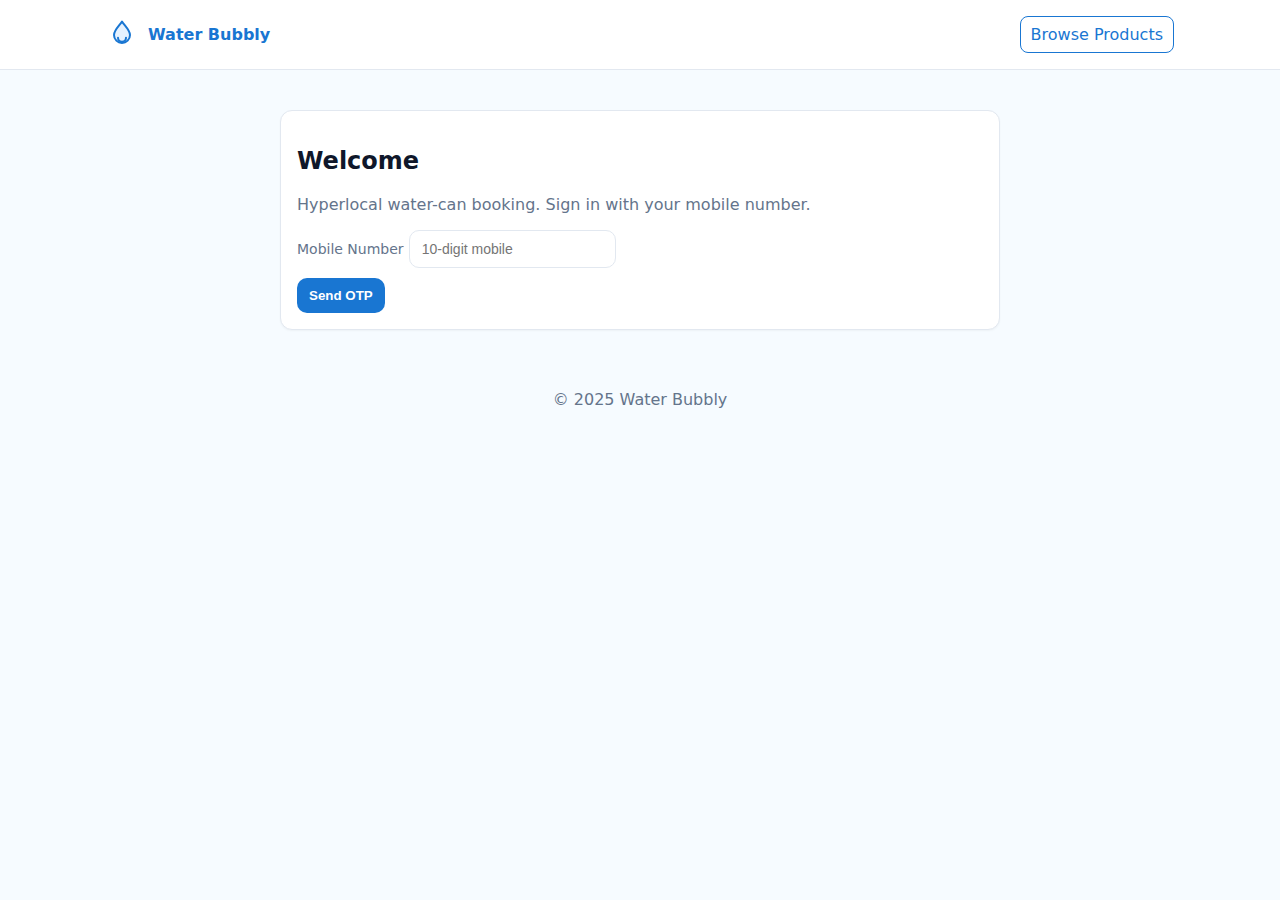
<file: Github/water-bubbly/index.html>
<!doctype html>
<html lang="en">
<head>
  <meta charset="utf-8">
  <meta name="viewport" content="width=device-width, initial-scale=1">
  <title>Water Bubbly - Welcome</title>
  <link rel="stylesheet" href="css/style.css">
  <script defer src="js/app.js"></script>
</head>
<body>
  <nav class="navbar">
    <div class="container nav-inner">
      <div class="brand"><img src="assets/logo.svg" alt="logo"/> Water Bubbly</div>
      <div class="nav-links">
        <a class="btn-outline" href="#" onclick="event.preventDefault(); window.location.href='pages/products.html'">Browse Products</a>
      </div>
    </div>
  </nav>
  <main class="container">
    <div class="card" style="max-width:720px; margin: 24px auto;">
      <h2>Welcome</h2>
      <p class="" style="color:#64748b;">Hyperlocal water-can booking. Sign in with your mobile number.</p>

      <div id="step-phone">
        <form onsubmit="return startOtp(event)">
          <div class="row">
            <div class="grow">
              <label>Mobile Number</label>
              <input id="phone" type="tel" placeholder="10-digit mobile" required pattern="[0-9]{10}">
            </div>
          </div>
          <div class="row">
            <button class="btn-primary" type="submit">Send OTP</button>
          </div>
        </form>
      </div>

      <div id="step-otp" class="hidden">
        <form onsubmit="return verifyOtp(event)">
          <div class="row">
            <div class="grow">
              <label>Enter OTP</label>
              <input id="otp" type="text" placeholder="4-digit OTP" required pattern="[0-9]{4}">
              <div id="otp-hint" style="color:#64748b; font-size:12px;">Demo OTP: <span id="otp-code"></span></div>
            </div>
          </div>
          <div class="row">
            <button class="btn-primary" type="submit">Verify</button>
            <button class="btn-outline" type="button" onclick="resetFlow()">Change Number</button>
          </div>
        </form>
      </div>

      <div id="step-signup" class="hidden">
        <h3>Finish Signup</h3>
        <form onsubmit="return completeSignup(event)">
          <div class="row">
            <div class="grow">
              <label>Name</label>
              <input id="name" required>
            </div>
            <div class="grow">
              <label>Email</label>
              <input id="email" type="email" required>
            </div>
          </div>
          <div class="row">
            <div class="grow">
              <label>Address</label>
              <input id="address" required>
            </div>
            <div class="grow">
              <label>Residence Type</label>
              <select id="residence" required>
                <option value="Apartment">Apartment</option>
                <option value="Independent House">Independent House</option>
                <option value="Office">Office</option>
              </select>
            </div>
          </div>
          <div class="row">
            <button class="btn-primary" type="submit">Create Account</button>
          </div>
        </form>
      </div>
    </div>
  </main>
  <footer class="footer">© 2025 Water Bubbly</footer>

  <script>
    let pendingPhone = null;
    let demoOtp = null;

    function startOtp(e) {
      e.preventDefault();
      const phone = document.getElementById('phone').value;
      pendingPhone = phone;
      demoOtp = ('' + Math.floor(1000 + Math.random() * 9000));
      document.getElementById('otp-code').textContent = demoOtp;
      document.getElementById('step-phone').classList.add('hidden');
      document.getElementById('step-otp').classList.remove('hidden');
      return false;
    }

    function verifyOtp(e) {
      e.preventDefault();
      const otp = document.getElementById('otp').value;
      if (otp !== demoOtp) { alert('Invalid OTP'); return false; }
      const existing = WB.findUserByPhone(pendingPhone);
      if (existing) {
        WB.setSession(pendingPhone);
        window.location.href = 'pages/dashboard.html';
      } else {
        document.getElementById('step-otp').classList.add('hidden');
        document.getElementById('step-signup').classList.remove('hidden');
      }
      return false;
    }

    function completeSignup(e) {
      e.preventDefault();
      const user = {
        phone: pendingPhone,
        name: document.getElementById('name').value,
        email: document.getElementById('email').value,
        address: document.getElementById('address').value,
        residence: document.getElementById('residence').value,
      };
      WB.upsertUser(user);
      WB.setSession(pendingPhone);
      window.location.href = 'pages/dashboard.html';
      return false;
    }

    function resetFlow() {
      pendingPhone = null; demoOtp = null;
      document.getElementById('step-otp').classList.add('hidden');
      document.getElementById('step-signup').classList.add('hidden');
      document.getElementById('step-phone').classList.remove('hidden');
    }
  </script>
</body>
<!--
  Deliverable: Simple responsive prototype with localStorage persistence.
-->
</html>
</file>
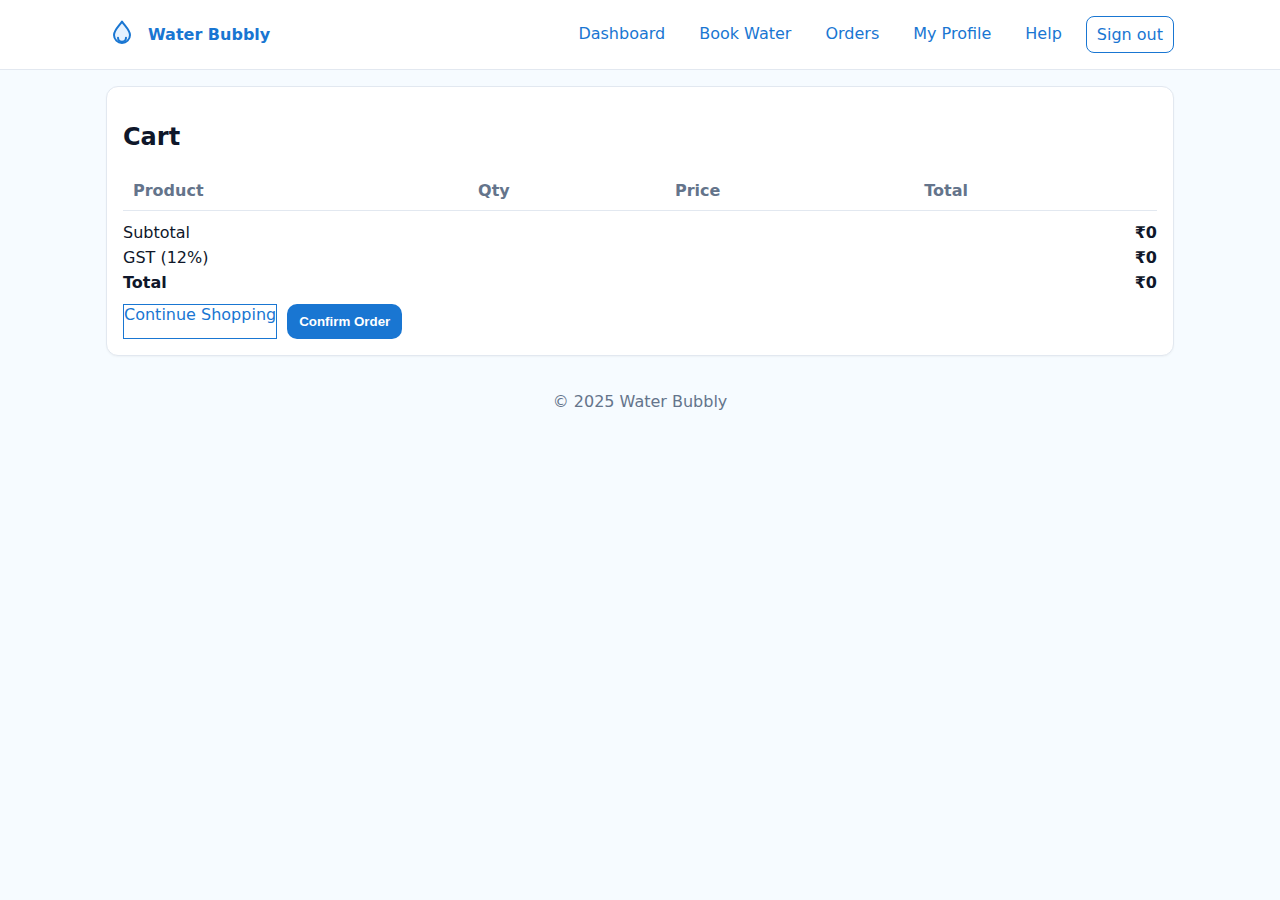
<file: Github/water-bubbly/pages/cart.html>
<!doctype html>
<html lang="en">
<head>
  <meta charset="utf-8">
  <meta name="viewport" content="width=device-width, initial-scale=1">
  <title>Water Bubbly - Cart & Checkout</title>
  <link rel="stylesheet" href="../css/style.css">
  <script defer src="../js/app.js"></script>
</head>
<body>
  <nav class="navbar">
    <div class="container nav-inner">
      <div class="brand"><img src="../assets/logo.svg" alt="logo"/> Water Bubbly</div>
      <div class="nav-links">
        <a href="dashboard.html">Dashboard</a>
        <a href="products.html">Book Water</a>
        <a href="orders.html">Orders</a>
        <a href="profile.html">My Profile</a>
        <a href="help.html">Help</a>
        <a href="#" class="btn-outline" onclick="WB.signOut()">Sign out</a>
      </div>
    </div>
  </nav>
  <main class="container">
    <div class="card">
      <h2>Cart</h2>
      <table class="table" id="cart-table">
        <thead>
          <tr>
            <th>Product</th>
            <th>Qty</th>
            <th>Price</th>
            <th>Total</th>
          </tr>
        </thead>
        <tbody></tbody>
      </table>
      <div class="totals" style="margin-top:12px;">
        <div><span>Subtotal</span><strong id="subtotal">₹0</strong></div>
        <div><span>GST (12%)</span><strong id="gst">₹0</strong></div>
        <div class="grand"><span>Total</span><strong id="grand">₹0</strong></div>
      </div>
      <div class="row" style="margin-top:12px;">
        <a class="btn-outline" href="products.html">Continue Shopping</a>
        <button class="btn-primary" id="checkout">Confirm Order</button>
      </div>
    </div>
  </main>
  <footer class="footer">© 2025 Water Bubbly</footer>

  <script>
    const s = WB.ensureAuthOrRedirect();
    const phone = s.phone;
    const tbody = document.querySelector('#cart-table tbody');

    function render() {
      const cart = WB.getCart(phone);
      tbody.innerHTML = '';
      cart.forEach(item => {
        const tr = document.createElement('tr');
        const name = WB.nameFor(item.id);
        const price = WB.priceFor(item.id);
        tr.innerHTML = `
          <td>${name}</td>
          <td>
            <input type="number" min="0" value="${item.qty}" style="width:80px">
          </td>
          <td>₹${price}</td>
          <td>₹${item.qty * price}</td>
        `;
        tr.querySelector('input').addEventListener('change', (e) => {
          const qty = parseInt(e.target.value || '0', 10);
          WB.updateQty(phone, item.id, qty);
          render();
        });
        tbody.appendChild(tr);
      });
      const totals = WB.computeTotals(cart);
      document.getElementById('subtotal').textContent = `₹${totals.subtotal}`;
      document.getElementById('gst').textContent = `₹${totals.gst}`;
      document.getElementById('grand').textContent = `₹${totals.total}`;
    }

    document.getElementById('checkout').addEventListener('click', () => {
      const order = WB.placeOrder(phone);
      if (!order) { alert('Cart is empty'); return; }
      alert(`Order placed: ${order.id}`);
      window.location.href = 'orders.html';
    });

    render();
  </script>
</body>
</html>
</file>
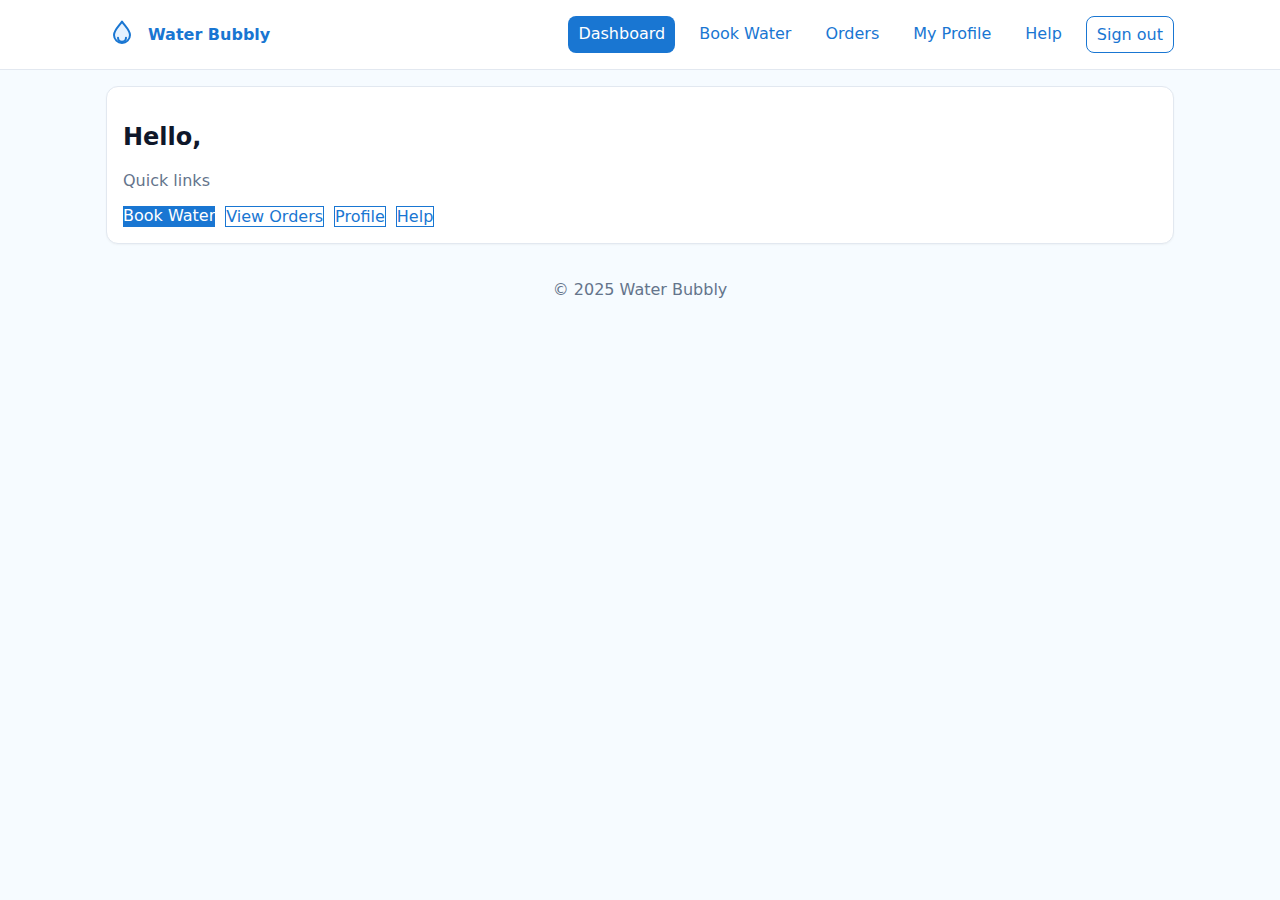
<file: Github/water-bubbly/pages/dashboard.html>
<!doctype html>
<html lang="en">
<head>
  <meta charset="utf-8">
  <meta name="viewport" content="width=device-width, initial-scale=1">
  <title>Water Bubbly - Dashboard</title>
  <link rel="stylesheet" href="../css/style.css">
  <script defer src="../js/app.js"></script>
</head>
<body>
  <nav class="navbar">
    <div class="container nav-inner">
      <div class="brand"><img src="../assets/logo.svg" alt="logo"/> Water Bubbly</div>
      <div class="nav-links">
        <a href="dashboard.html" class="active">Dashboard</a>
        <a href="products.html">Book Water</a>
        <a href="orders.html">Orders</a>
        <a href="profile.html">My Profile</a>
        <a href="help.html">Help</a>
        <a href="#" class="btn-outline" onclick="WB.signOut()">Sign out</a>
      </div>
    </div>
  </nav>
  <main class="container">
    <div class="card">
      <h2>Hello, <span id="user-name"></span></h2>
      <p style="color:#64748b">Quick links</p>
      <div class="row">
        <a class="btn-primary" href="products.html">Book Water</a>
        <a class="btn-outline" href="orders.html">View Orders</a>
        <a class="btn-outline" href="profile.html">Profile</a>
        <a class="btn-outline" href="help.html">Help</a>
      </div>
    </div>
  </main>
  <footer class="footer">© 2025 Water Bubbly</footer>

  <script>
    const s = WB.ensureAuthOrRedirect();
    const user = WB.findUserByPhone(s.phone);
    document.getElementById('user-name').textContent = user?.name || s.phone;
  </script>
</body>
</html>
</file>
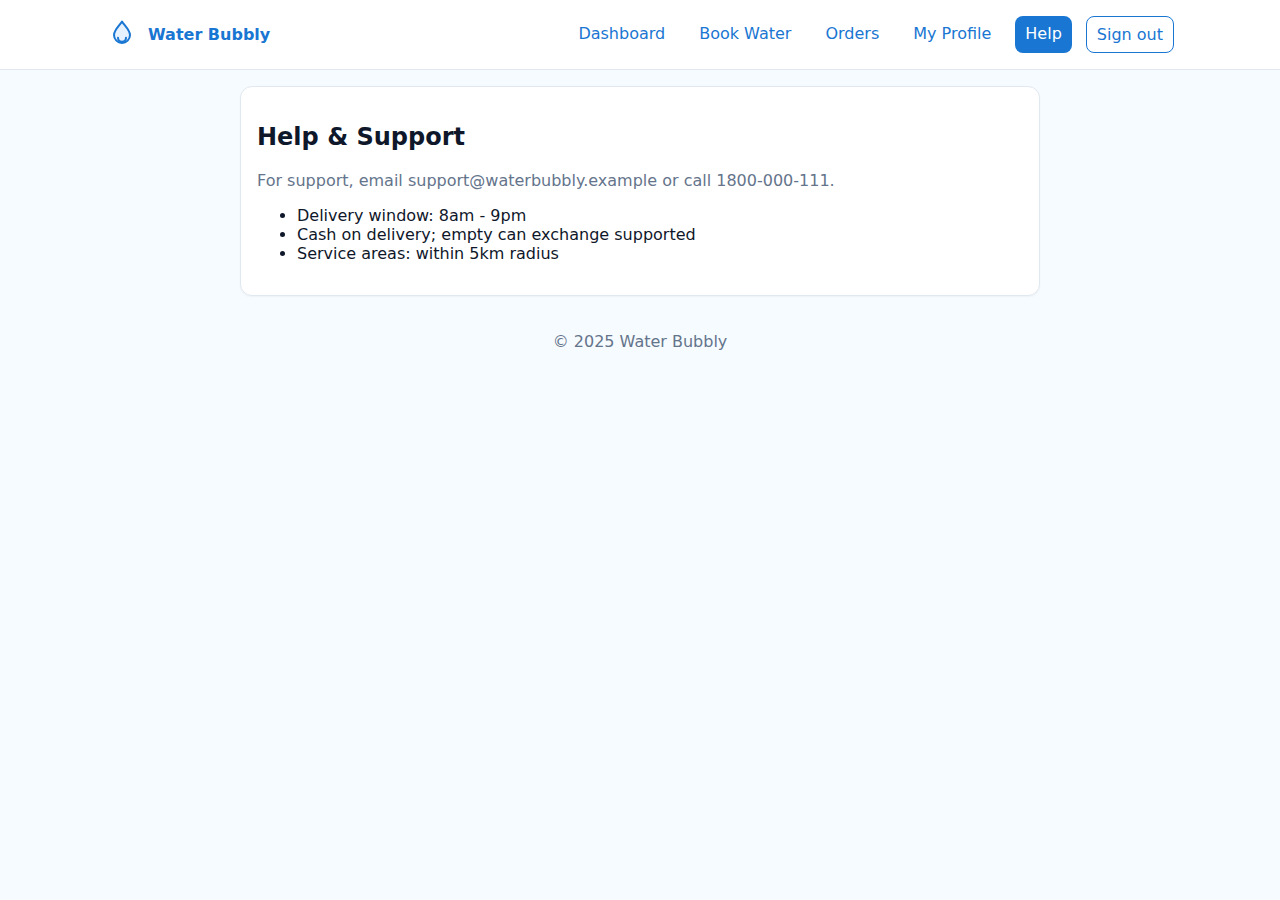
<file: Github/water-bubbly/pages/help.html>
<!doctype html>
<html lang="en">
<head>
  <meta charset="utf-8">
  <meta name="viewport" content="width=device-width, initial-scale=1">
  <title>Water Bubbly - Help</title>
  <link rel="stylesheet" href="../css/style.css">
  <script defer src="../js/app.js"></script>
</head>
<body>
  <nav class="navbar">
    <div class="container nav-inner">
      <div class="brand"><img src="../assets/logo.svg" alt="logo"/> Water Bubbly</div>
      <div class="nav-links">
        <a href="dashboard.html">Dashboard</a>
        <a href="products.html">Book Water</a>
        <a href="orders.html">Orders</a>
        <a href="profile.html">My Profile</a>
        <a href="help.html" class="active">Help</a>
        <a href="#" class="btn-outline" onclick="WB.signOut()">Sign out</a>
      </div>
    </div>
  </nav>
  <main class="container">
    <div class="card" style="max-width:800px; margin:0 auto;">
      <h2>Help & Support</h2>
      <p style="color:#64748b">For support, email support@waterbubbly.example or call 1800-000-111.</p>
      <ul>
        <li>Delivery window: 8am - 9pm</li>
        <li>Cash on delivery; empty can exchange supported</li>
        <li>Service areas: within 5km radius</li>
      </ul>
    </div>
  </main>
  <footer class="footer">© 2025 Water Bubbly</footer>
</body>
</html>
</file>
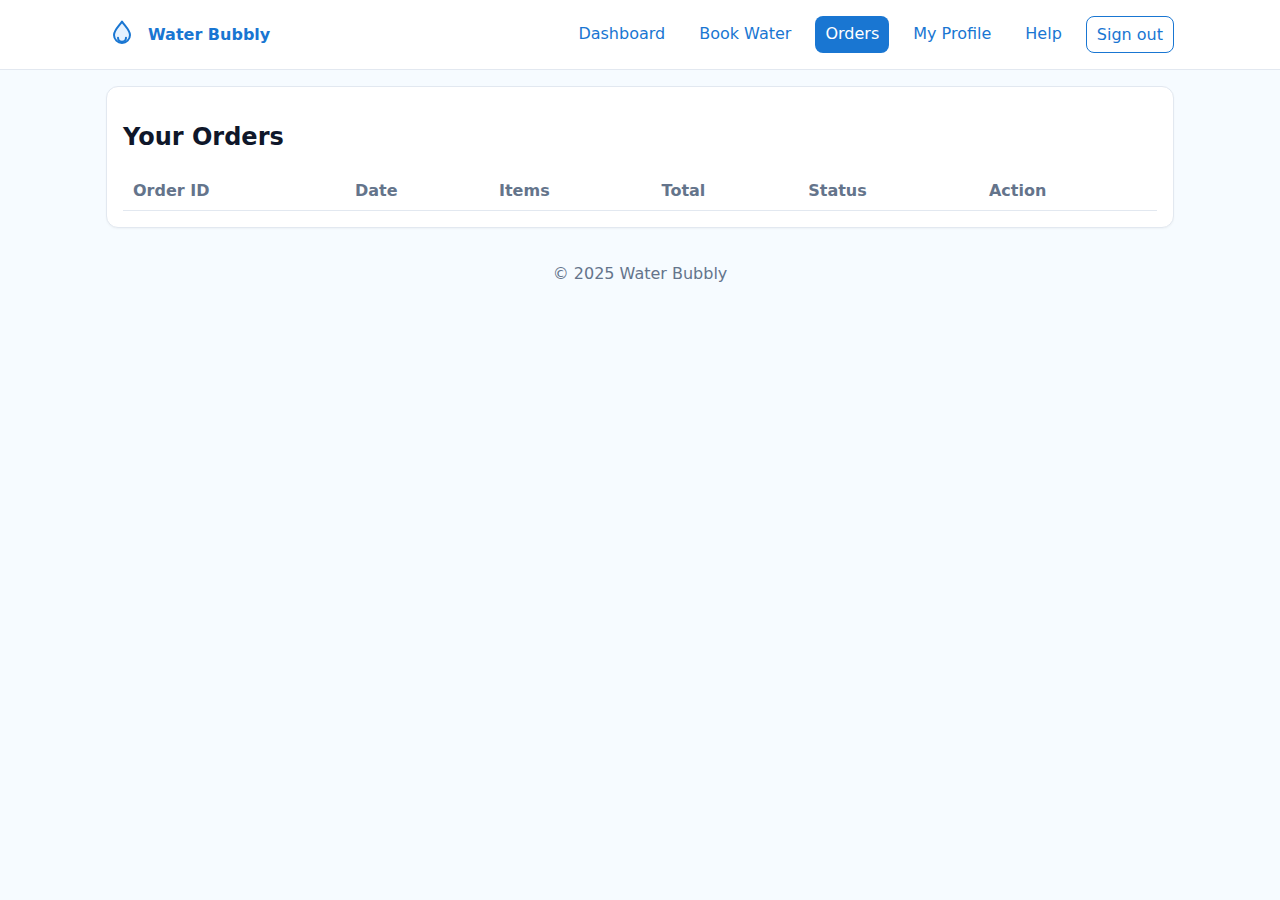
<file: Github/water-bubbly/pages/orders.html>
<!doctype html>
<html lang="en">
<head>
  <meta charset="utf-8">
  <meta name="viewport" content="width=device-width, initial-scale=1">
  <title>Water Bubbly - Orders</title>
  <link rel="stylesheet" href="../css/style.css">
  <script defer src="../js/app.js"></script>
</head>
<body>
  <nav class="navbar">
    <div class="container nav-inner">
      <div class="brand"><img src="../assets/logo.svg" alt="logo"/> Water Bubbly</div>
      <div class="nav-links">
        <a href="dashboard.html">Dashboard</a>
        <a href="products.html">Book Water</a>
        <a href="orders.html" class="active">Orders</a>
        <a href="profile.html">My Profile</a>
        <a href="help.html">Help</a>
        <a href="#" class="btn-outline" onclick="WB.signOut()">Sign out</a>
      </div>
    </div>
  </nav>
  <main class="container">
    <div class="card">
      <h2>Your Orders</h2>
      <table class="table" id="orders-table">
        <thead>
          <tr>
            <th>Order ID</th><th>Date</th><th>Items</th><th>Total</th><th>Status</th><th>Action</th>
          </tr>
        </thead>
        <tbody></tbody>
      </table>
    </div>
  </main>
  <footer class="footer">© 2025 Water Bubbly</footer>

  <script>
    const s = WB.ensureAuthOrRedirect();
    const phone = s.phone;
    const tbody = document.querySelector('#orders-table tbody');

    function render() {
      const orders = WB.getOrders(phone);
      tbody.innerHTML = '';
      orders.forEach(o => {
        const tr = document.createElement('tr');
        const itemsText = o.items.map(i => `${WB.nameFor(i.id)} x${i.qty}`).join(', ');
        tr.innerHTML = `
          <td>${o.id}</td>
          <td>${new Date(o.createdAt).toLocaleString()}</td>
          <td>${itemsText}</td>
          <td>₹${o.totals.total}</td>
          <td>${o.status}</td>
          <td><button class="btn-outline">Next Status</button></td>
        `;
        const flow = ['Pending', 'Confirmed', 'Delivered'];
        if (o.status === flow[flow.length - 1]) {
          tr.querySelector('button').disabled = true;
        } else {
          tr.querySelector('button').addEventListener('click', () => {
            WB.progressOrder(phone, o.id);
            render();
          });
        }
        tbody.appendChild(tr);
      });
    }

    render();
  </script>
</body>
</html>
</file>
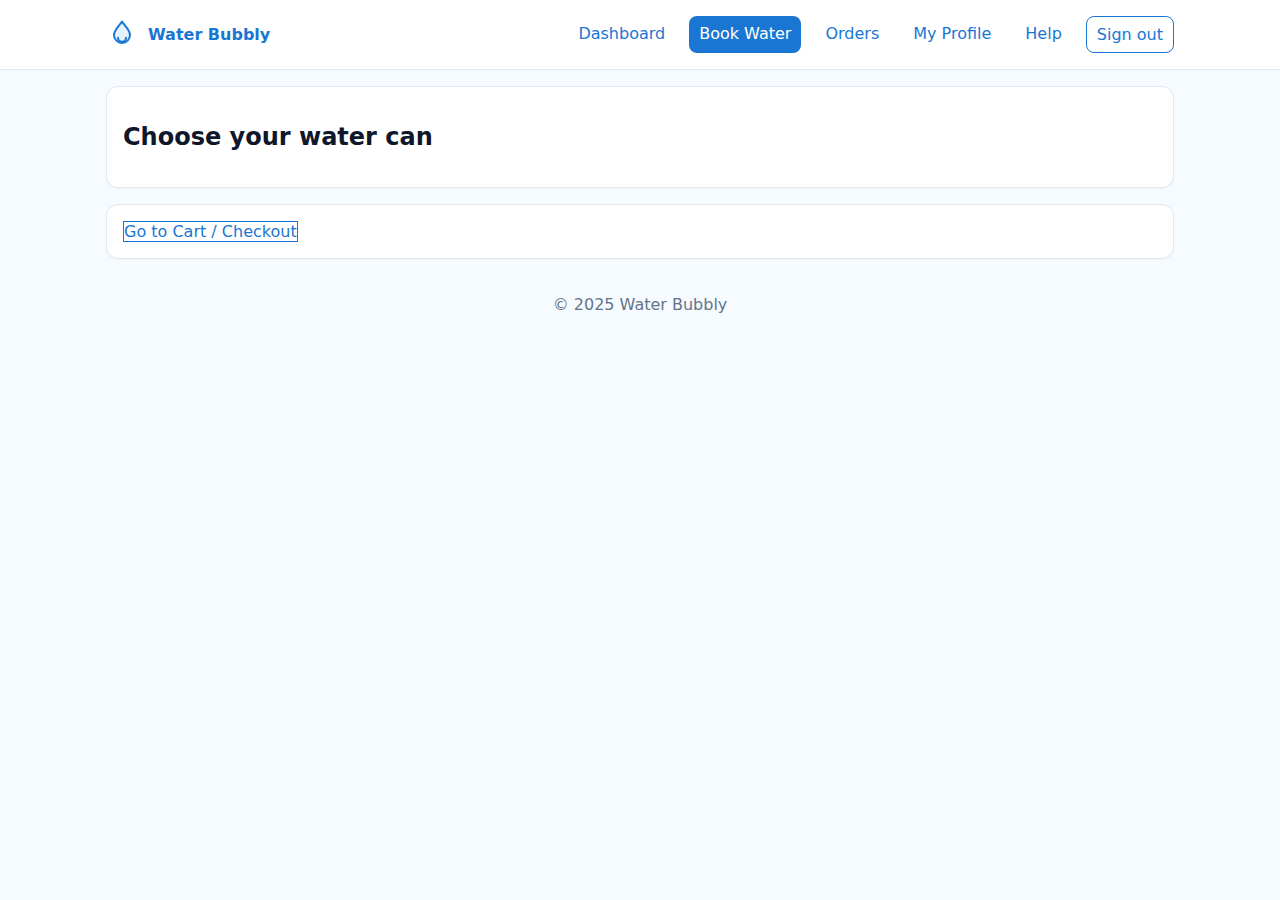
<file: Github/water-bubbly/pages/products.html>
<!doctype html>
<html lang="en">
<head>
  <meta charset="utf-8">
  <meta name="viewport" content="width=device-width, initial-scale=1">
  <title>Water Bubbly - Products</title>
  <link rel="stylesheet" href="../css/style.css">
  <script defer src="../js/app.js"></script>
</head>
<body>
  <nav class="navbar">
    <div class="container nav-inner">
      <div class="brand"><img src="../assets/logo.svg" alt="logo"/> Water Bubbly</div>
      <div class="nav-links">
        <a href="dashboard.html">Dashboard</a>
        <a href="products.html" class="active">Book Water</a>
        <a href="orders.html">Orders</a>
        <a href="profile.html">My Profile</a>
        <a href="help.html">Help</a>
        <a href="#" class="btn-outline" onclick="WB.signOut()">Sign out</a>
      </div>
    </div>
  </nav>
  <main class="container">
    <div class="card">
      <h2>Choose your water can</h2>
      <div class="grid" id="products"></div>
    </div>
    <div class="card" style="margin-top:16px;">
      <div class="row">
        <a class="btn-outline" href="cart.html">Go to Cart / Checkout</a>
      </div>
    </div>
  </main>
  <footer class="footer">© 2025 Water Bubbly</footer>

  <script>
    const s = WB.ensureAuthOrRedirect();
    const phone = s.phone;
    const list = WB.getProducts();
    const container = document.getElementById('products');
    list.forEach(p => {
      const div = document.createElement('div');
      div.className = 'card product';
      div.innerHTML = `
        <img src="../${p.image}" alt="${p.name}">
        <div class="product-title">${p.name}</div>
        <div class="price">₹${p.price}</div>
        <button class="btn-primary">Add to cart</button>
      `;
      div.querySelector('button').addEventListener('click', () => {
        WB.addToCart(phone, p.id);
        alert(`${p.name} added to cart`);
      });
      container.appendChild(div);
    });
  </script>
</body>
</html>
</file>
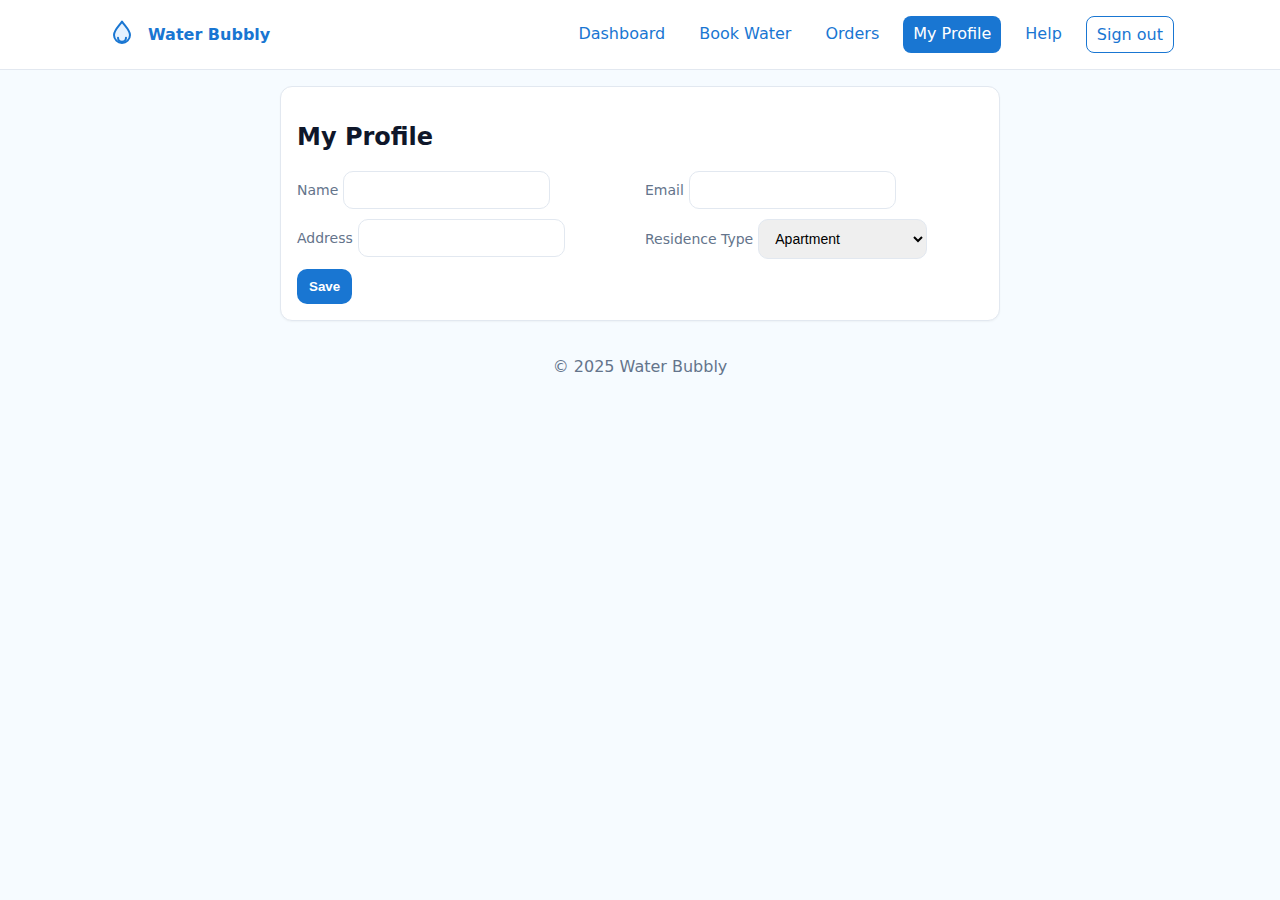
<file: Github/water-bubbly/pages/profile.html>
<!doctype html>
<html lang="en">
<head>
  <meta charset="utf-8">
  <meta name="viewport" content="width=device-width, initial-scale=1">
  <title>Water Bubbly - Profile</title>
  <link rel="stylesheet" href="../css/style.css">
  <script defer src="../js/app.js"></script>
</head>
<body>
  <nav class="navbar">
    <div class="container nav-inner">
      <div class="brand"><img src="../assets/logo.svg" alt="logo"/> Water Bubbly</div>
      <div class="nav-links">
        <a href="dashboard.html">Dashboard</a>
        <a href="products.html">Book Water</a>
        <a href="orders.html">Orders</a>
        <a href="profile.html" class="active">My Profile</a>
        <a href="help.html">Help</a>
        <a href="#" class="btn-outline" onclick="WB.signOut()">Sign out</a>
      </div>
    </div>
  </nav>
  <main class="container">
    <div class="card" style="max-width:720px; margin: 0 auto;">
      <h2>My Profile</h2>
      <form id="profile-form">
        <div class="row">
          <div class="grow">
            <label>Name</label>
            <input id="name" required>
          </div>
          <div class="grow">
            <label>Email</label>
            <input id="email" type="email" required>
          </div>
        </div>
        <div class="row">
          <div class="grow">
            <label>Address</label>
            <input id="address" required>
          </div>
          <div class="grow">
            <label>Residence Type</label>
            <select id="residence" required>
              <option>Apartment</option>
              <option>Independent House</option>
              <option>Office</option>
            </select>
          </div>
        </div>
        <div class="row">
          <button class="btn-primary" type="submit">Save</button>
        </div>
      </form>
    </div>
  </main>
  <footer class="footer">© 2025 Water Bubbly</footer>

  <script>
    const s = WB.ensureAuthOrRedirect();
    const user = WB.findUserByPhone(s.phone);
    const form = document.getElementById('profile-form');
    ['name','email','address','residence'].forEach(id => document.getElementById(id).value = user?.[id] || '');
    form.addEventListener('submit', (e) => {
      e.preventDefault();
      WB.upsertUser({
        phone: s.phone,
        name: document.getElementById('name').value,
        email: document.getElementById('email').value,
        address: document.getElementById('address').value,
        residence: document.getElementById('residence').value,
      });
      alert('Saved');
    });
  </script>
</body>
</html>
</file>
<file: Github/water-bubbly/css/style.css>
/* Water Bubbly Theme - Blue/White */
:root {
  --wb-primary: #1976d2;
  --wb-primary-dark: #125aa0;
  --wb-bg: #f6fbff;
  --wb-text: #0f172a;
  --wb-muted: #64748b;
  --wb-card: #ffffff;
  --wb-border: #e2e8f0;
}

* { box-sizing: border-box; }
html, body { height: 100%; }
body {
  margin: 0;
  font-family: system-ui, -apple-system, Segoe UI, Roboto, Helvetica, Arial, Apple Color Emoji, Segoe UI Emoji, Noto Color Emoji;
  color: var(--wb-text);
  background: var(--wb-bg);
}

a { color: var(--wb-primary); text-decoration: none; }
a:hover { text-decoration: underline; }

.container {
  max-width: 1100px;
  margin: 0 auto;
  padding: 16px;
}

.navbar {
  background: var(--wb-card);
  border-bottom: 1px solid var(--wb-border);
  position: sticky;
  top: 0;
  z-index: 10;
}
.nav-inner { display: flex; align-items: center; justify-content: space-between; gap: 12px; }
.brand { display: flex; align-items: center; gap: 10px; font-weight: 700; color: var(--wb-primary); }
.brand img { width: 32px; height: 32px; }
.nav-links { display: flex; gap: 14px; flex-wrap: wrap; }
.nav-links a { padding: 8px 10px; border-radius: 8px; }
.nav-links a.active, .btn-primary {
  background: var(--wb-primary);
  color: #fff;
}
.btn-primary:hover { background: var(--wb-primary-dark); }

.card {
  background: var(--wb-card);
  border: 1px solid var(--wb-border);
  border-radius: 12px;
  padding: 16px;
  box-shadow: 0 1px 2px rgba(0,0,0,0.04);
}

.grid {
  display: grid;
  grid-template-columns: repeat(4, 1fr);
  gap: 16px;
}
@media (max-width: 1024px) { .grid { grid-template-columns: repeat(3, 1fr); } }
@media (max-width: 768px) { .grid { grid-template-columns: repeat(2, 1fr); } }
@media (max-width: 500px) { .grid { grid-template-columns: 1fr; } }

.product {
  display: flex; flex-direction: column; gap: 10px; align-items: stretch;
}
.product img { width: 100%; height: 140px; object-fit: cover; border-radius: 8px; background: #e6f2ff; }
.product-title { font-weight: 600; }
.price { color: var(--wb-primary-dark); font-weight: 700; }

form { display: grid; gap: 10px; }
label { font-size: 14px; color: var(--wb-muted); }
input, select { padding: 10px 12px; border: 1px solid var(--wb-border); border-radius: 10px; font-size: 14px; }
button { cursor: pointer; border: none; padding: 10px 12px; border-radius: 10px; font-weight: 600; }
.btn-outline { background: transparent; border: 1px solid var(--wb-primary); color: var(--wb-primary); }
.btn-outline:hover { background: #e8f2ff; }

.row { display: flex; gap: 10px; flex-wrap: wrap; }
.grow { flex: 1 1 200px; }

.table { width: 100%; border-collapse: collapse; }
.table th, .table td { padding: 10px; border-bottom: 1px solid var(--wb-border); text-align: left; }
.table th { color: var(--wb-muted); font-weight: 600; }

.totals { display: grid; gap: 6px; }
.totals div { display: flex; justify-content: space-between; }
.totals .grand { font-weight: 800; }

.footer { text-align: center; color: var(--wb-muted); padding: 20px; }

/* Utility */
.hidden { display: none !important; }
main { padding-top: 16px; }
</file>
